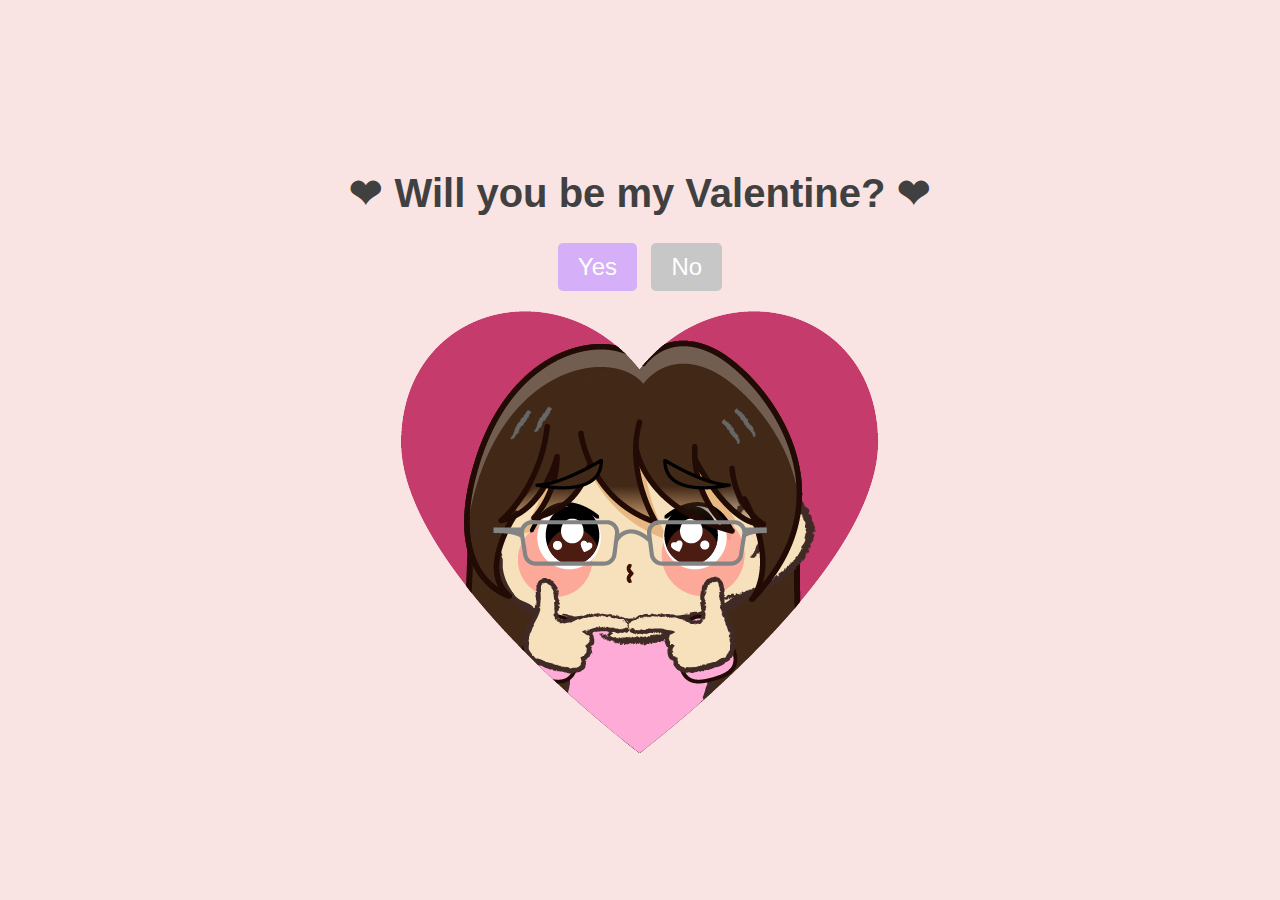
<file: index.html>
<!DOCTYPE html>
<html lang="en">
<head>
    <meta charset="UTF-8">
    <meta name="viewport" content="width=device-width, initial-scale=1.0">
    <title>Hi Bruce!</title>
    <link rel="stylesheet" href="styles.css">
</head>
<body>
    <div class="container">
        <h1>❤︎ Will you be my Valentine? ❤︎</h1>
        <div class="buttons">
            <button class="yes-button" onclick="handleYesClick()" title="YES YES CLICK THIS">Yes</button>
            <button class="no-button" onclick="handleNoClick()" title="NOOOOOOOOOO">No</button>
        </div>
        <div class="gif_container">
            <img src="img-1-view_1@3x100.png" alt="Cute GIF">
        </div>
    </div>
    <script src="script.js"></script>
</body>
</html>
</file>
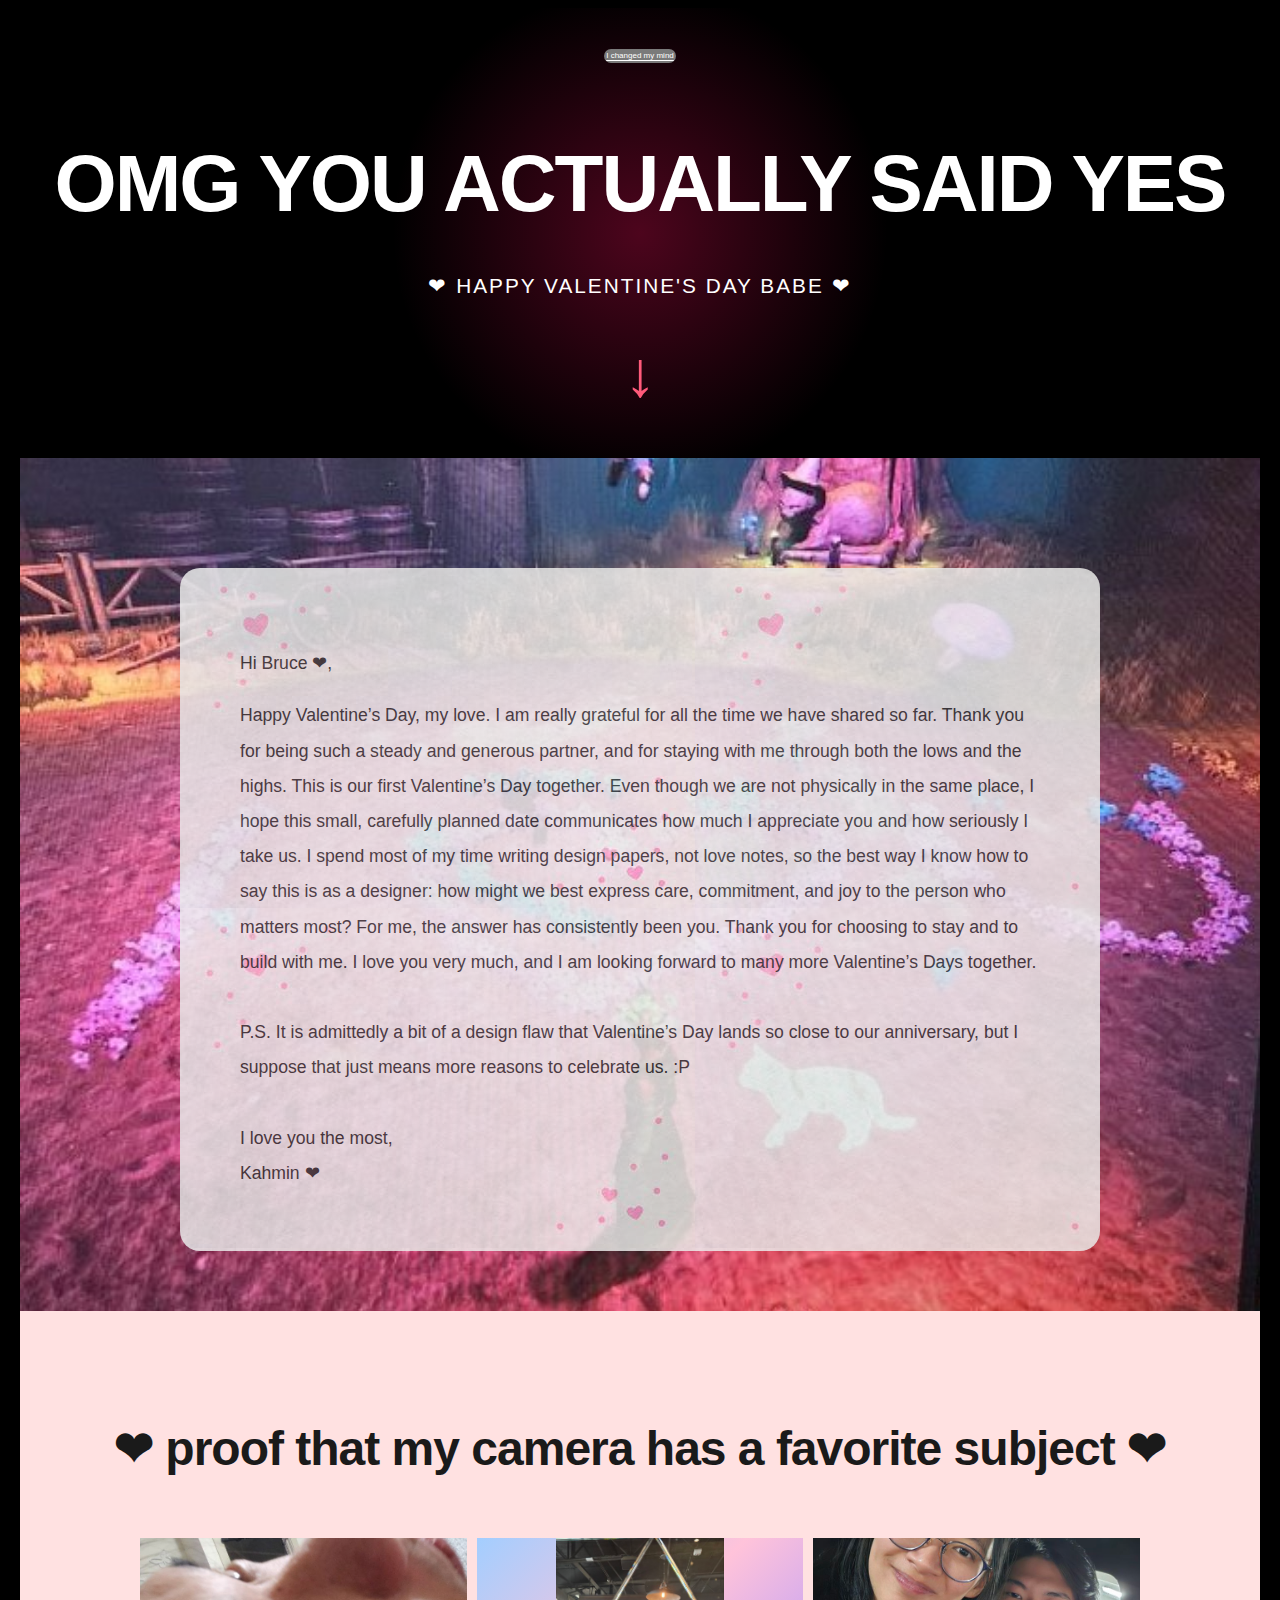
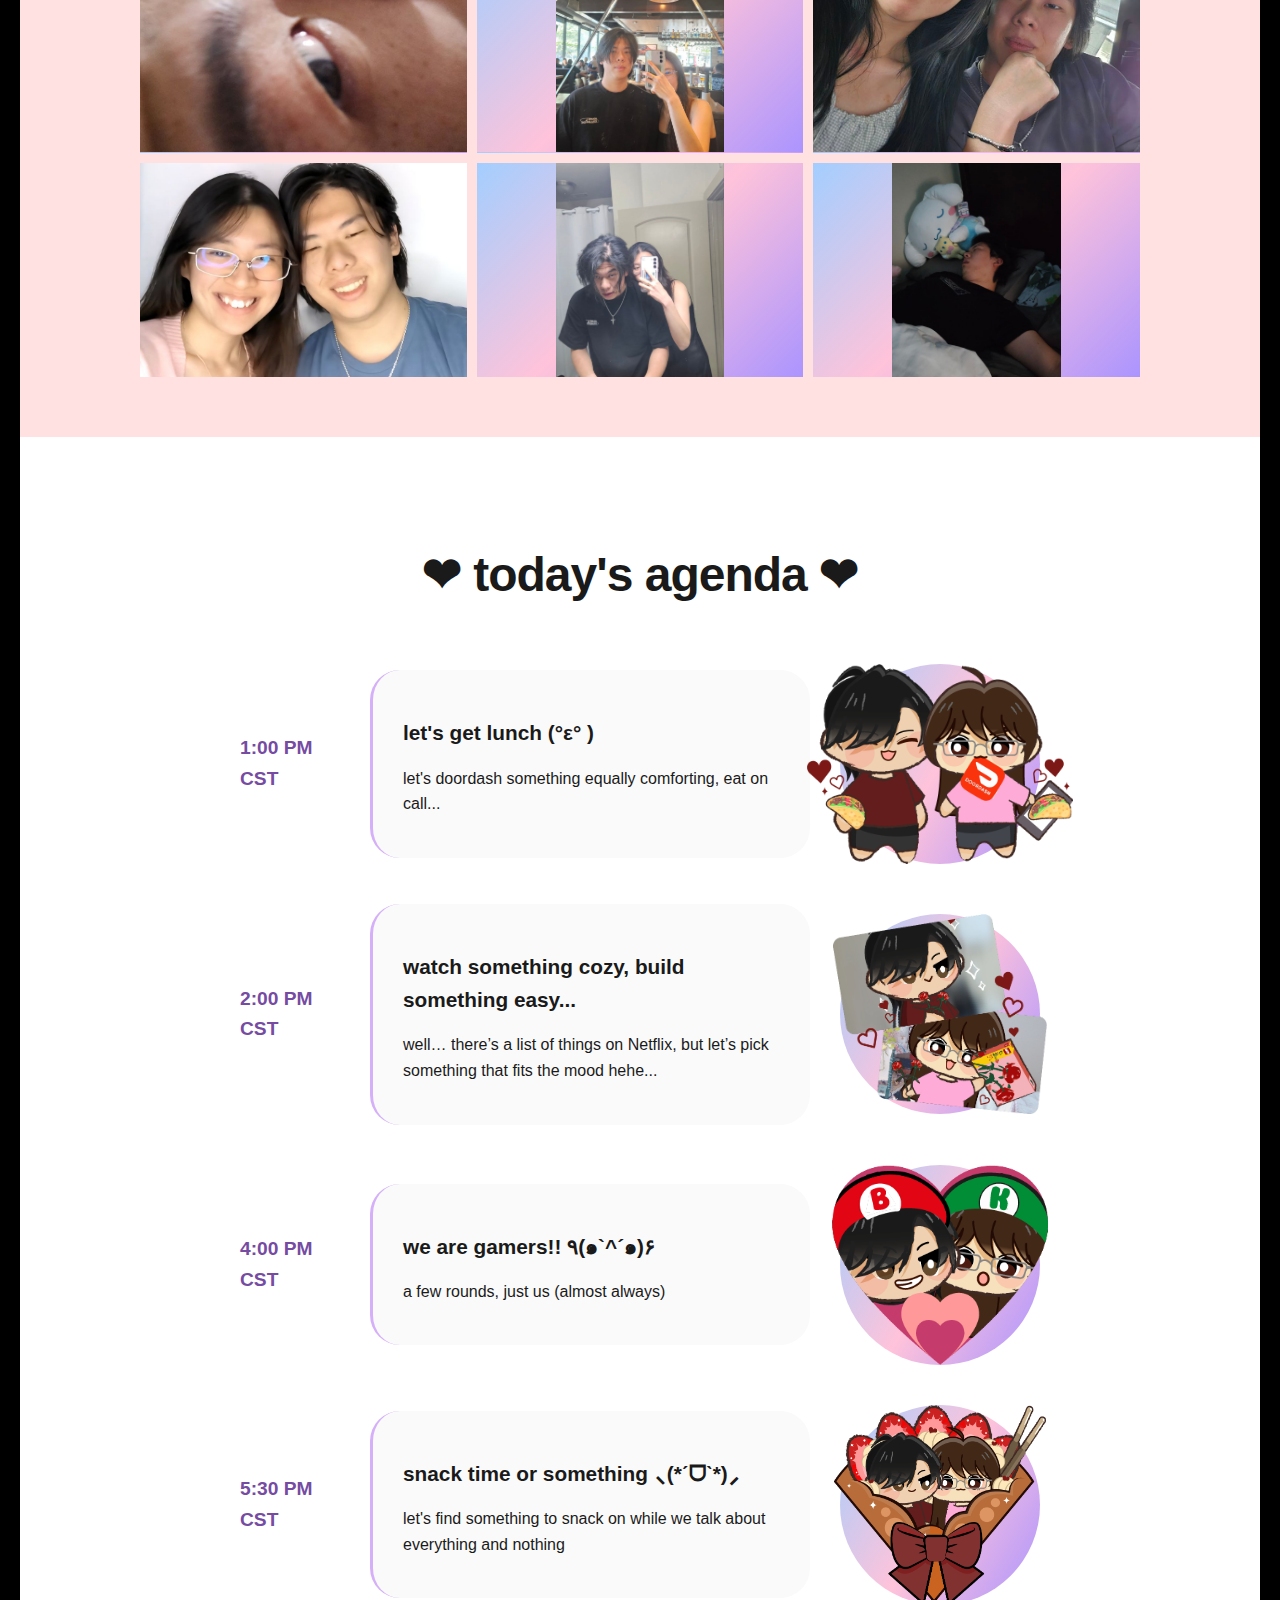
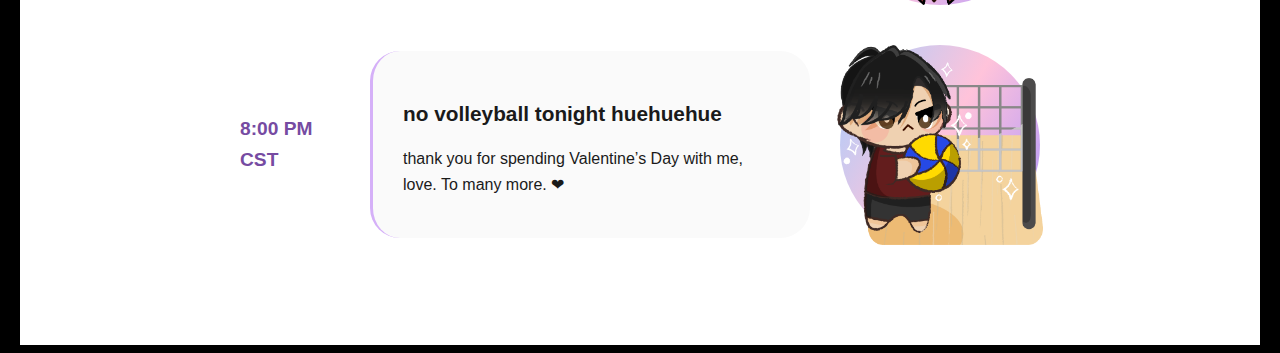
<file: yes_page.html>
<!DOCTYPE html>
<html lang="en">
<head>
    <meta charset="UTF-8">
    <meta name="viewport" content="width=device-width, initial-scale=1.0">
    <title>Knew you would say yes!</title>
    <link rel="stylesheet" href="./yes_style.css">
</head>
<body>

<section class="hero">
        <div class="hero-content">
            <a href="index.html" class="hero-button" title="NOOOOOOOOOO">I changed my mind</a>
            <h1>OMG YOU ACTUALLY SAID YES</h1>
            <p><span class="heart">❤︎</span> 
                HAPPY VALENTINE'S DAY BABE 
                <span class="heart">❤︎</span></p>
            <a class="arrow-button">↓</a>
        </div>
    </section>

    <section class="section love-letter">
        <h2 class="section-title"></h2>
        <div class="letter-container">
            <div class="letter-text">
                <p>Hi Bruce <span class="heart">❤︎</span>,</p>
                Happy Valentine’s Day, my love. I am really grateful for all the time we have shared so far. Thank you for being such a steady and generous partner, and for staying with me through both the lows and the highs.

This is our first Valentine’s Day together. Even though we are not physically in the same place, I hope this small, carefully planned date communicates how much I appreciate you and how seriously I take us.

I spend most of my time writing design papers, not love notes, so the best way I know how to say this is as a designer: how might we best express care, commitment, and joy to the person who matters most? For me, the answer has consistently been you. Thank you for choosing to stay and to build with me.

I love you very much, and I am looking forward to many more Valentine’s Days together.
<br>
<br> P.S. It is admittedly a bit of a design flaw that Valentine’s Day lands so close to our anniversary, but I suppose that just means more reasons to celebrate us. :P
<br>
<br>
I love you the most,
<br>
Kahmin <span class="heart">❤︎</span>
            </div>
        </div>
    </section>

    <section class="section gallery">
        <h2 class="section-title"><span class="heart">❤︎</span> proof that my camera has a favorite subject <span class="heart">❤︎</span></h2>
        <div class="gallery-grid">
            <div class="gallery-item" data-caption="i love your side eye hehe"><img src="photo_6327783752972570265_y.jpg" height="300"></div>
            <div class="gallery-item" data-caption="i still think about the tuna"><img src="photo_6327783752972570267_y.jpg" height="300"></div>
            <div class="gallery-item" data-caption="lwk we look kinda cute"><img src="photo_6327783752972570275_y.jpg" height="300"></div>
            <div class="gallery-item" data-caption="babeeee photobooth"><img src="photo_6327783752972570268_y.jpg" height="300"></div>
            <div class="gallery-item" data-caption="cheese"><img src="photo_6327783752972570274_y.jpg" height="300"></div>
            <div class="gallery-item" data-caption="just an eepy boy, i love you"><img src="photo_6327783752972570278_y.jpg" height="300"></div>
        </div>
    </section>

       <section class="section schedule">
        <h2 class="section-title"><span class="heart">❤︎</span> today's agenda <span class="heart">❤︎</span></h2>
        <div class="timeline">
            <div class="timeline-item">
                <div class="timeline-time">1:00 PM CST</div>
                <div class="timeline-content">
                    <h3>let's get lunch (°ε° )</h3>
                    <p>let's doordash something equally comforting, eat on call...</p>
                </div>
                <div class="timeline-image"><img src="Asset 9@3x100.png" height="200px"></div>
            </div>
            <div class="timeline-item">
                <div class="timeline-time">2:00 PM CST</div>
                <div class="timeline-content">
                    <h3>watch something cozy, build something easy...</h3>
                    <p>well… there’s a list of things on Netflix, but let’s pick something that fits the mood hehe...</p>
                </div>
                <div class="timeline-image"><img src="Asset 11@3x100.png" height="200"></div>
            </div>
            
            <div class="timeline-item">
                <div class="timeline-time">4:00 PM CST</div>
                <div class="timeline-content">
                    <h3>we are gamers!! ٩(๑`^´๑)۶</h3>
                    <p>a few rounds, just us (almost always)</p>
                </div>
                <div class="timeline-image"><img src="Asset 13@3x100.png" height="200"></div>
            </div>
            <div class="timeline-item">
                <div class="timeline-time">5:30 PM CST</div>
                <div class="timeline-content">
                    <h3>snack time or something ⸜(*ˊᗜˋ*)⸝</h3>
                    <p>let's find something to snack on while we talk about everything and nothing</p>
                </div>
                <div class="timeline-image"><img src="img-2-view@3x100.png" height="200"></div>
            </div>
            <div class="timeline-item">
                <div class="timeline-time">8:00 PM CST</div>
                <div class="timeline-content">
                    <h3>no volleyball tonight huehuehue</h3>
                    <p>thank you for spending Valentine’s Day with me, love. To many more. <span class="heart">❤︎</span></p>
                </div>
                <div class="timeline-image"><img src="img-3-view@3x100.png" height="200"></div>
            </div>
        </div>
    </section>
</body>
</html>
</file>
<file: styles.css>
body {
    display: flex;
    justify-content: center;
    align-items: center;
    height: 100vh;
    margin: 0;
    background-color: #f9e3e3;
    font-family: 'Arial', sans-serif;
    flex-direction: column;
    cursor: url('cursor-1.png'), auto;   
  }
  
  .container {
    text-align: center;
  }
  
  h1 {
    font-size: 2.5em;
    color: #414040;
  }
  
  .buttons {
    margin-top: 20px;
  }

.heart {
  color: #ff6780;
}
  
  .yes-button {
    font-size: 1.5em;
    padding: 10px 20px;
    margin-right: 10px;
    background-color: #d5b0f8;
    color: white;
    border: none;
    border-radius: 5px;
    cursor: pointer;
  }
  
  .no-button {
    font-size: 1.5em;
    padding: 10px 20px;
    background-color: #c7c7c7;
    color: white;
    border: none;
    border-radius: 5px;
    cursor: pointer;
  }
  
  .gif_container img {
    max-width: 100%;
    height: auto;
    border-radius: 10px;
    margin-top: 20px;
  }
</file>
<file: yes_style.css>
body {
    font-family: -apple-system, BlinkMacSystemFont, 'Segoe UI', Roboto, 'Helvetica Neue', Arial, sans-serif;
    color: #1a1a1a;
    line-height: 1.6;
    background: #000;
    cursor: url('cursor-1.png'), auto;
}

.container {
    text-align: center;
}

.header_text {
    font-size: 3em;
    color: #856a6a;
}


.hero {
    height: 50vh;
    background: #000;
    display: flex;
    align-items: center;
    justify-content: center;
    text-align: center;
    color: white;
    position: relative;
    overflow: hidden;
}

        .hero::before {
            content: '';
            position: absolute;
            width: 500px;
            height: 500px;
            background: radial-gradient(circle, rgba(255, 17, 96, 0.3) 0%, transparent 70%);
            border-radius: 50%;
            animation: pulse 4s ease-in-out infinite;
        }

        @keyframes pulse {
            0%, 100% { transform: scale(1); opacity: 0.5; }
            50% { transform: scale(1.2); opacity: 0.8; }
        }

        .hero-content {
            z-index: 1;
            padding: 20px;
        }

        .hero h1 {
            font-size: 5rem;
            margin-bottom: 20px;
            font-weight: 700;
            letter-spacing: -2px;
        }

        .hero p {
            font-size: 1.3rem;
            font-weight: 300;
            letter-spacing: 2px;
            text-transform: uppercase;
        }

        .hero-button {
            margin-top: 1rem;
            padding: 0.15rem 0.15rem;
            font-size: 0.5rem;
            border: none;
            border-radius: 999px;
            background-color: #7a7a7a;
            color: #fff;
            cursor: pointer;
            transition: transform 0.2s ease, box-shadow 0.2s ease;
        }

        .arrow-button {
        display: inline-block;
        font-size: 4rem;
        color: #ff5a7a;
        text-decoration: none;
        }


        .section {
            padding: 60px 20px;
            max-width: 1200px;
            margin: 0 auto;
        }

        .section-title {
            text-align: center;
            font-size: 3rem;
            margin-bottom: 50px;
            font-weight: 700;
            letter-spacing: -1px;
            color: #1a1a1a;
        }

        .schedule {
            background: #fff;
        }

        .timeline {
            position: relative;
            max-width: 800px;
            margin: 0 auto;
        }

        .timeline-item {
            display: grid;
            grid-template-columns: 100px 1fr 200px;
            gap: 30px;
            margin-bottom: 40px;
            position: relative;
            align-items: center;
        }

        .timeline-time {
            font-weight: bold;
            color: #764ba2;
            font-size: 1.2rem;
        }

        .timeline-content {
            flex: 1;
            background: #fafafa;
            padding: 25px 30px;
            border-radius: 0;
            border-left: 3px solid #d5b0f8;
            transition: all 0.3s ease;
            border-radius: 30px;
        }

        .timeline-content h3 {
            color: #1a1a1a;
            margin-bottom: 10px;
            font-weight: 600;
            font-size: 1.3rem;
        }

        .timeline-image {
            width: 200px;
            height: 200px;
            background: linear-gradient(120deg, #a3ceff, #ffc3da, #ab94ff);
            border-radius: 100px;
            display: flex;
            align-items: center;
            justify-content: center;
            font-size: 3rem;
            transition: all 0.3s ease;
        }


        .love-letter {
            background: #f5f5f5;
            background-image: url("photo_6327783752972570264_y.jpg");
            background-repeat: no-repeat;
            background-position: center;
            background-size: cover;
        }

        .letter-container {
            max-width: 800px;
            opacity: 0.85;
            margin: 0 auto;
            background-image: url("c8c680fcf2d568cbb7313506f7fe0107_t.jpeg");
            padding: 60px;
            border-radius: 20px;
            position: relative;
        }

        .letter-container::before {
            display: none;
        }

        .letter-text {
            font-size: 1.1rem;
            line-height: 2;
            color: #333;
            font-weight: 300;
        }

        .signature {
            text-align: right;
            margin-top: 40px;
            font-size: 1.3rem;
            color: #1a1a1a;
            font-weight: 400;
        }

        .gallery {
            background: #ffe1e1;
        }

        .gallery-grid {
            display: grid;
            grid-template-columns: repeat(auto-fit, minmax(300px, 1fr));
            gap: 10px;
            max-width: 1000px;
            margin: 0 auto;
        }

        .gallery-item {
            aspect-ratio: 1.52;
            background: linear-gradient(135deg, #a3ceff, #ffc3da, #ab94ff);
            overflow: hidden;
            position: relative;
            cursor: pointer;
            transition: all 0.3s ease;
            display: flex;
            align-items: center;
            justify-content: center;
            color: white;
            font-size: 3rem;
        }

        .gallery-item:hover {
            transform: scale(0.98);
        }

        .gallery-item::after {
            content: attr(data-caption);
            position: absolute;
            bottom: 0;
            left: 0;
            right: 0;
            background: linear-gradient(135deg, #a3ceff, #ffb3f9, #ab94ff);
            color: white;
            padding: 20px;
            font-size: 0.9rem;
            font-weight: 500;
            letter-spacing: 1px;

            transform: translateY(100%);
            transition: transform 0.3s ease;
        }

        .gallery-item:hover::after {
            transform: translateY(0);
        }
</file>
